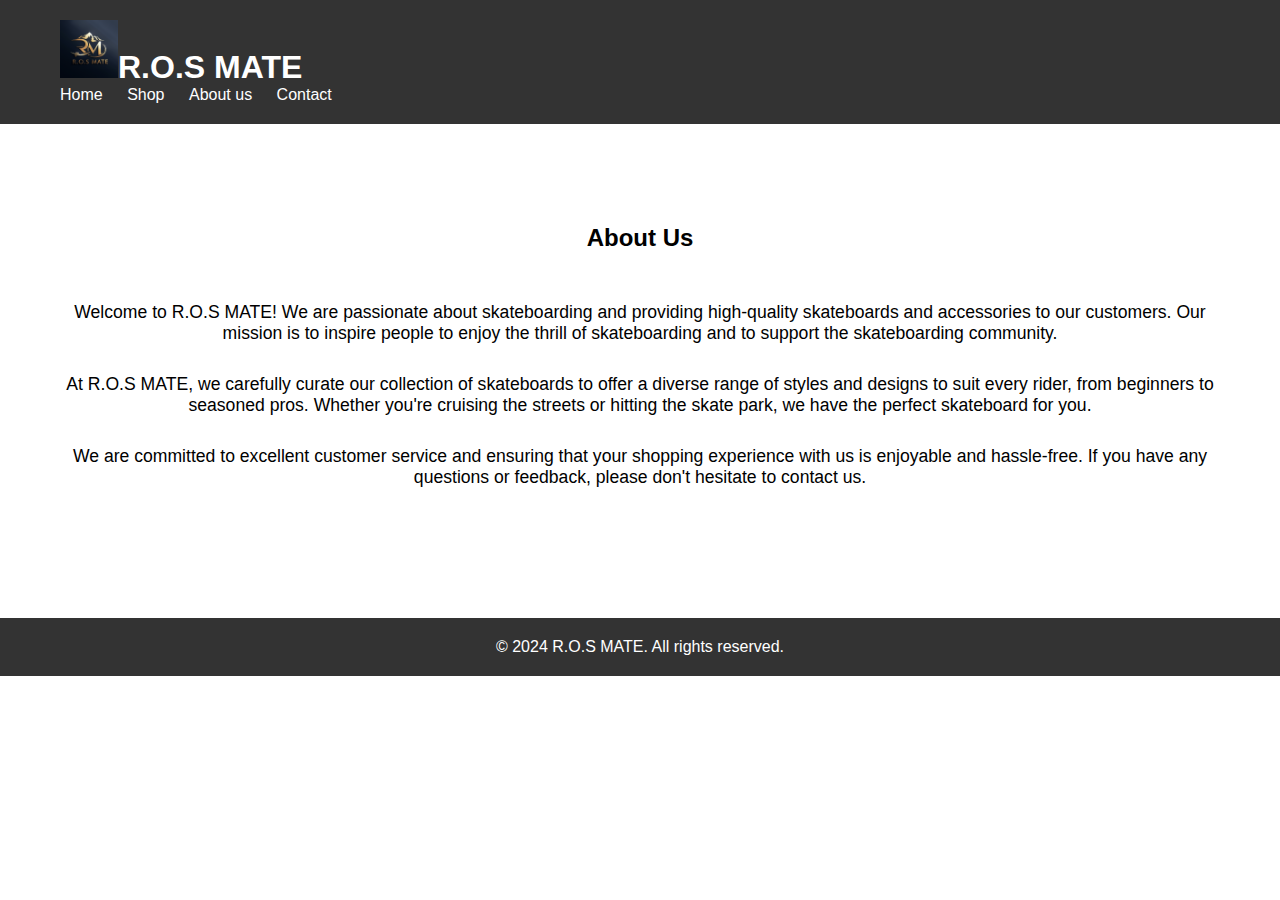
<file: about_us.html>
<!DOCTYPE html>
<html lang="en">
<head>
  <meta charset="UTF-8">
  <meta name="viewport" content="width=device-width, initial-scale=1.0">
  <title>About Us - R.O.S MATE</title>
  <link rel="stylesheet" href="abtus.css">
</head>
<body>
  <header>
    <div class="container">
      <h1><img src="mykat logo.png"  style="width: 5%; height: 5%;">R.O.S MATE</h1>
      <nav>
        <ul>
          <li><a href="Untitled-1.html">Home</a></li>
          <li><a href="SHOPPING.html">Shop</a></li>
          <li><a href="about_us.html">About us</a></li>
          <li><a href="P1_contact.html">Contact</a></li>
        </ul>
      </nav>
    </div>
  </header>
  
  <section class="about">
    <div class="container">
      <h2>About Us</h2>
      <p>Welcome to R.O.S MATE! We are passionate about skateboarding and providing high-quality skateboards and accessories to our customers. Our mission is to inspire people to enjoy the thrill of skateboarding and to support the skateboarding community.</p>
      <p>At R.O.S MATE, we carefully curate our collection of skateboards to offer a diverse range of styles and designs to suit every rider, from beginners to seasoned pros. Whether you're cruising the streets or hitting the skate park, we have the perfect skateboard for you.</p>
      <p>We are committed to excellent customer service and ensuring that your shopping experience with us is enjoyable and hassle-free. If you have any questions or feedback, please don't hesitate to contact us.</p>
    </div>
  </section>

  <footer>
    <div class="container">
      <p>&copy; 2024 R.O.S MATE. All rights reserved.</p>
    </div>
  </footer>
</body>
</html>
</file>
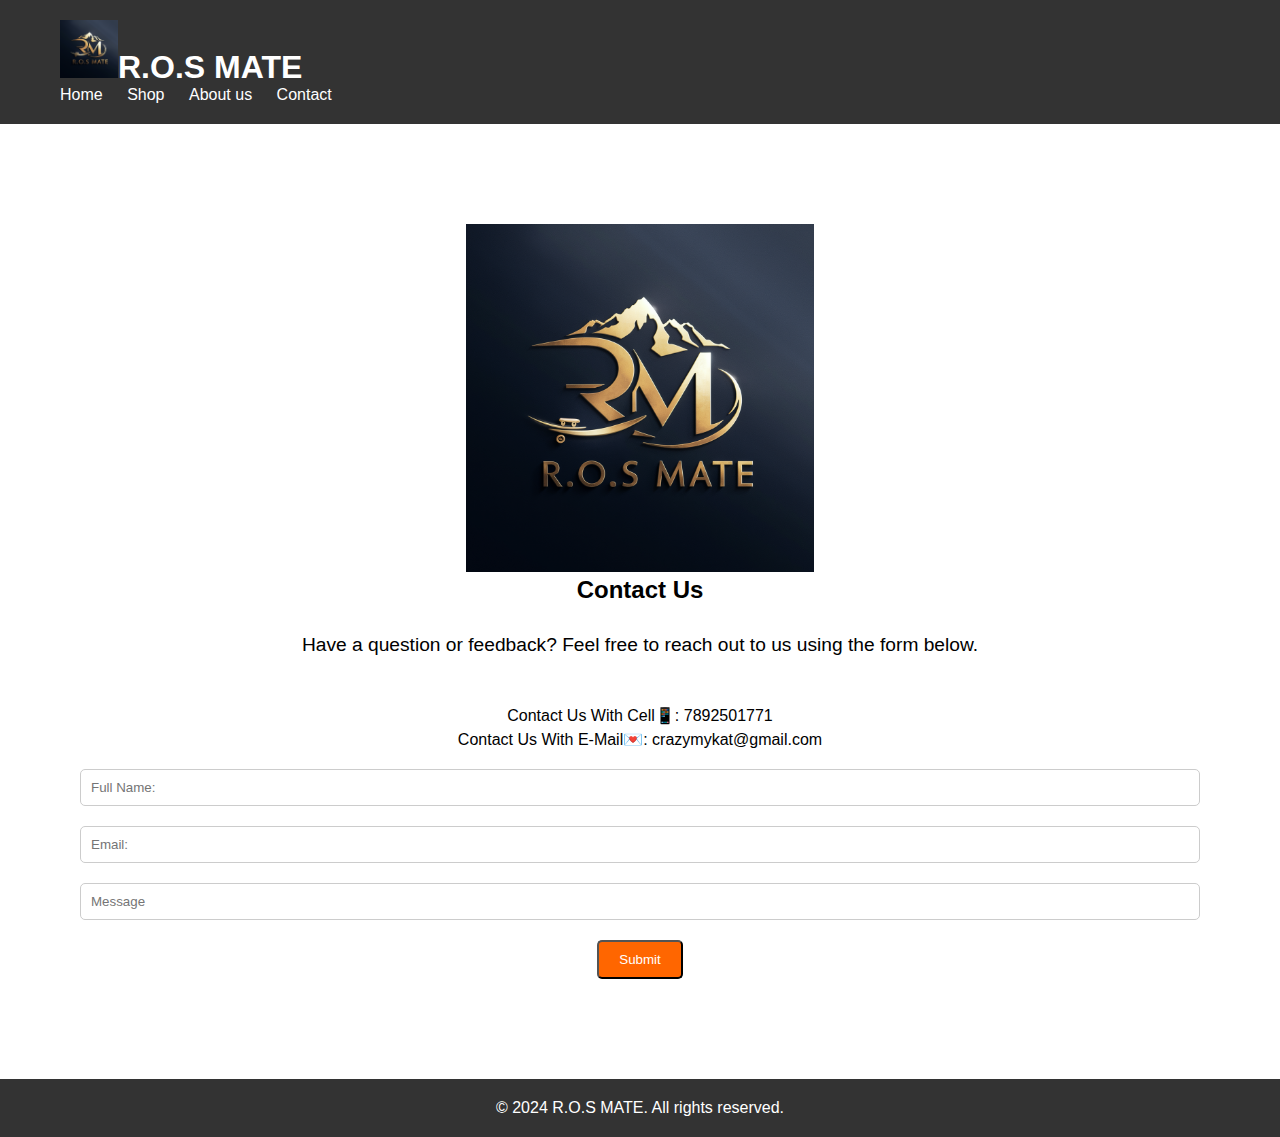
<file: P1_contact.html>
<!DOCTYPE html>
<html lang="en">
<head>
  <meta charset="UTF-8">
  <meta name="viewport" content="width=device-width, initial-scale=1.0">
  <title>Contact Us - R.O.S MATE</title>
  <link rel="stylesheet" href="contact.css">
</head>
<body>
  <header>
    <div class="container">
      <h1><img src="mykat logo.png" style="width: 5%; height: 5%;">R.O.S MATE</h1>
      <nav>
        <ul>
          <li><a href="Untitled-1.html">Home</a></li>
          <li><a href="SHOPPING.html">Shop</a></li>
          <li><a href="about_us.html">About us</a></li>
          <li><a href="P1_contact.html">Contact</a></li>
        </ul>
      </nav>
    </div>
  </header>

  <section class="contact">
    <div class="container">
      <img src="mykat logo.png" style="width: 30%; height: 30%;">
      <h2>Contact Us</h2>
      <p>Have a question or feedback? Feel free to reach out to us using the form below.</p>
      <div class="form-group">
        <label for="email">Contact Us With Cell📱: 7892501771</label> 
        <label for="email">Contact Us With E-Mail💌: crazymykat@gmail.com</label> 
      </div>
      <div class="container">
        <form action="registrationc.php" method="post">
          <div class="form-group">
            <input type="text" class="form-control" name="fullname" placeholder="Full Name:">
          </div>
          <div class="form-group">
            <input type="email" class="form-control" name="email" placeholder="Email:">
          </div>
          <div class="form-group">
            <input type="text" class="form-control" name="message" placeholder="Message">
          </div>
          <div class="form-btn">
            <input type="submit" class="btn btn-primary" value="Submit" name="submit">
          </div>
        </form>
      </div>
    </div>
  </section>

  <footer>
    <div class="container">
      <p>&copy; 2024 R.O.S MATE. All rights reserved.</p>
    </div>
  </footer>
</body>
</html>
</file>
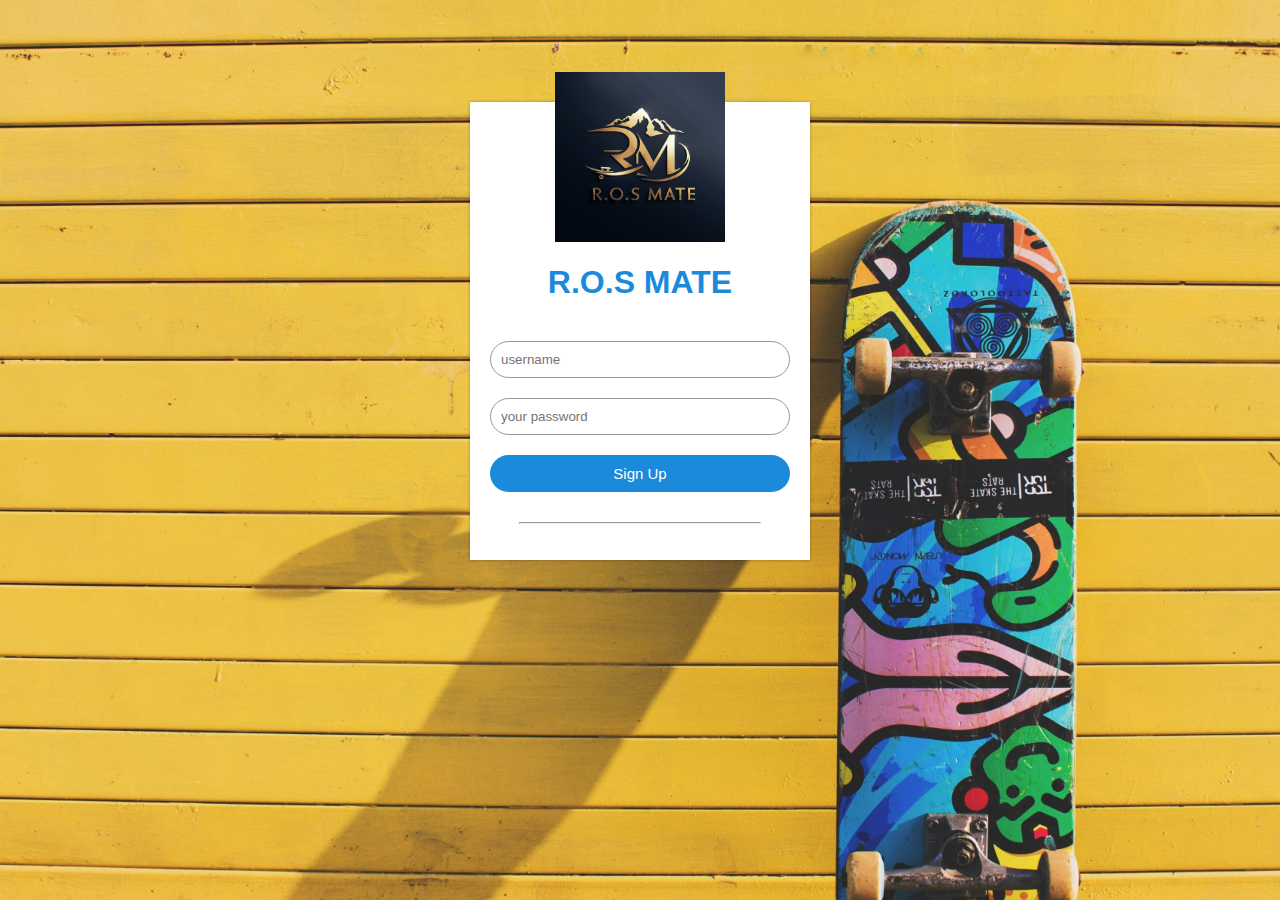
<file: P1_loginpage.html>
<html>
    <head>
        <title>Signup Form</title>
        <link rel="stylesheet" href="P1_loginpage.css">
    </head>
        <body>
            <div class="sign-up-form">
                <img src="mykat logo.png">
                <h1>R.O.S MATE </h1>
                <form>
                    <input type="email" class="input-box" placeholder="username" id="username">
                    <input type="password" class="input-box" placeholder="your password" id="password">
                    <button type="button"class="Signup-btn" onclick="func()">Sign Up</button>
                    <hr>
                   
                </form>
            </div>
            <script>
                function func(){
                    var email=document.getElementById("username").value;
                    var pass=document.getElementById('password').value;
                    if(email == "crazymykat@gmail.com" && pass == "1234"){
                    alert("successful ! 👍")
                    window.location.assign("Untitled-1.html")
                }
                    else
                    {
                        alert("Wrong Input(NOTE:USE crazymykat@gmail.com and 1234 as password)👎")
                    }
                }
                
            </script>
        </body>
</html>
</file>
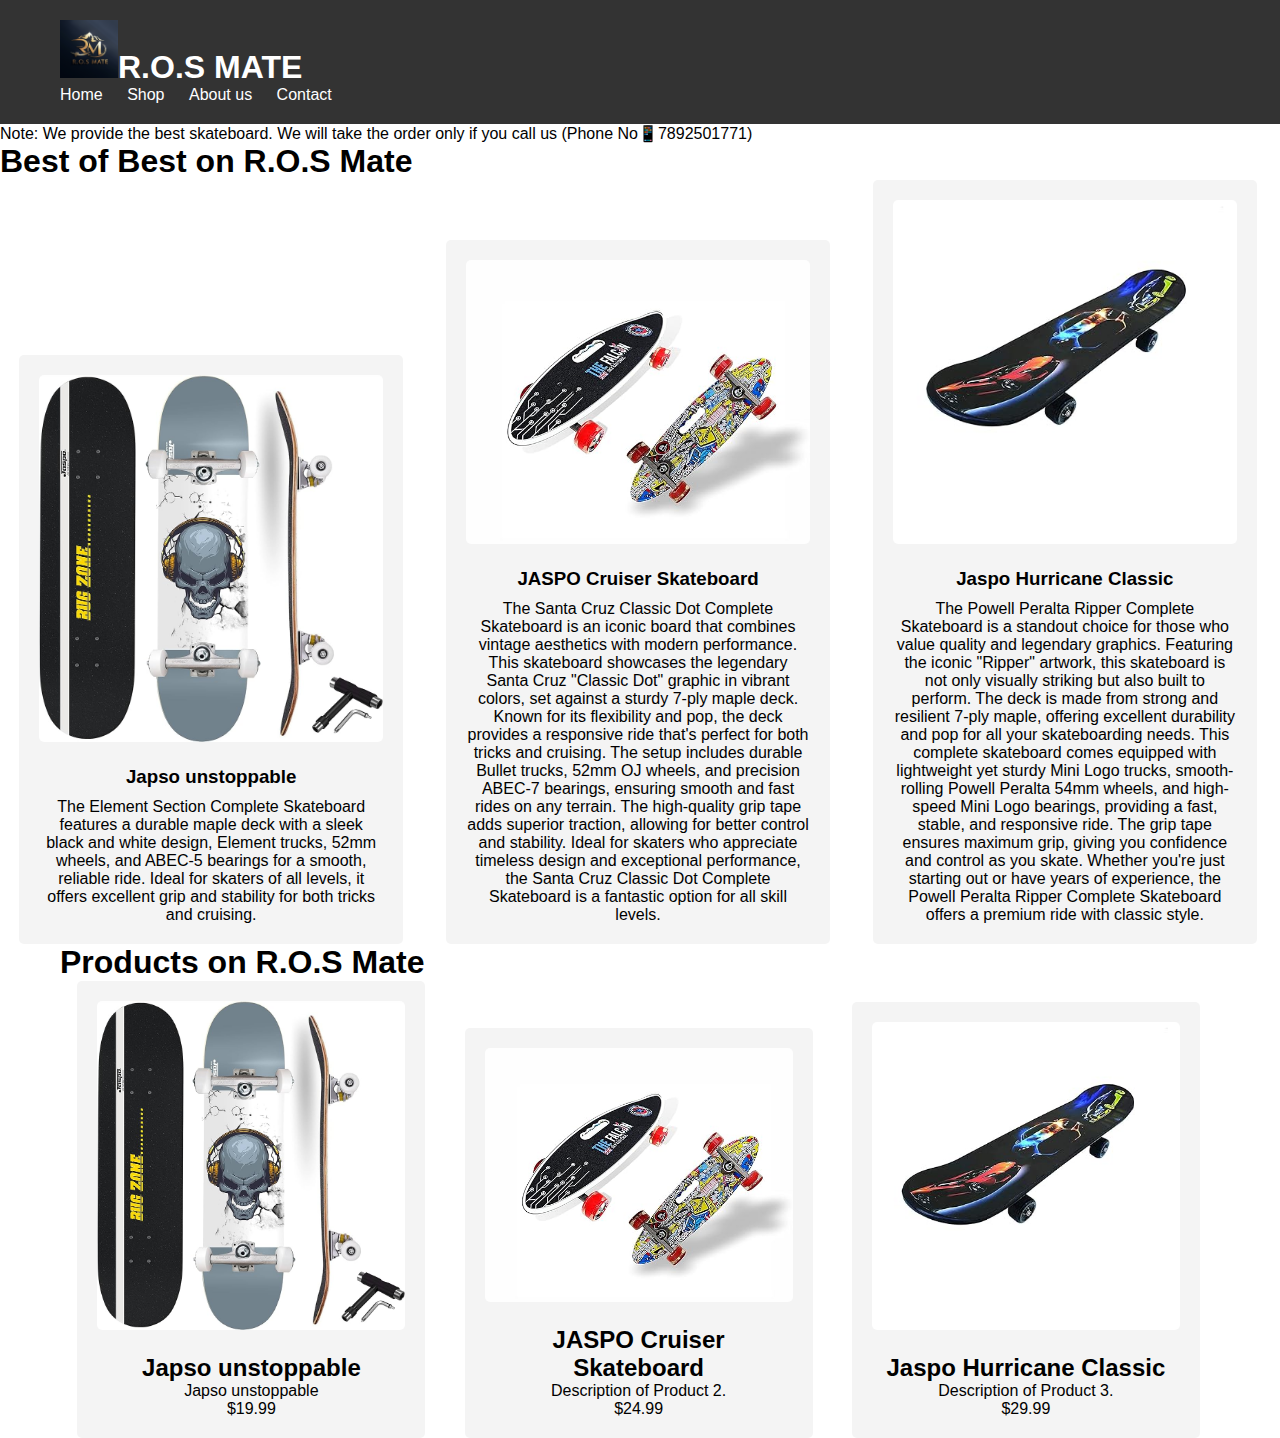
<file: products.html>
<!DOCTYPE html>
<html lang="en">
<head>
  <meta charset="UTF-8">
  <meta name="viewport" content="width=device-width, initial-scale=1.0">
  <title>Shop - R.O.S MATE</title>
  <link rel="stylesheet" href="shopping.css">
</head>
<body>
  <header>
    <div class="container">
      <h1><img src="mykat logo.png" alt="Logo" style="width: 5%; height: 5%;">R.O.S MATE</h1>
      <nav>
        <ul>
          <li><a href="Untitled-1.html">Home</a></li>
          <li><a href="SHOPPING.html">Shop</a></li>
          <li><a href="about_us.html">About us</a></li>
          <li><a href="P1_contact.html">Contact</a></li>
        </ul>
      </nav>
    </div>
  </header>
  <p>Note: We provide the best skateboard. We will take the order only if you call us (Phone No📱7892501771)</p>
  <h1>Best of Best on R.O.S Mate</h1>
  <div class="slider">
    <div class="slides">
      <div class="product">
        <img src="japso unstoppable.jpg" alt="japso unstoppable">
        <h3>Japso unstoppable</h3>
        <p>The Element Section Complete Skateboard features a durable maple deck with a sleek black and white design, Element trucks, 52mm wheels, and ABEC-5 bearings for a smooth, reliable ride. Ideal for skaters of all levels, it offers excellent grip and stability for both tricks and cruising.</p>
      </div>
      <div class="product">
        <img src="JASPO Cruiser Skateboard.jpg" alt="JASPO Cruiser Skateboard">
        <h3>JASPO Cruiser Skateboard</h3>
        <p>The Santa Cruz Classic Dot Complete Skateboard is an iconic board that combines vintage aesthetics with modern performance. This skateboard showcases the legendary Santa Cruz "Classic Dot" graphic in vibrant colors, set against a sturdy 7-ply maple deck. Known for its flexibility and pop, the deck provides a responsive ride that's perfect for both tricks and cruising. The setup includes durable Bullet trucks, 52mm OJ wheels, and precision ABEC-7 bearings, ensuring smooth and fast rides on any terrain. The high-quality grip tape adds superior traction, allowing for better control and stability. Ideal for skaters who appreciate timeless design and exceptional performance, the Santa Cruz Classic Dot Complete Skateboard is a fantastic option for all skill levels.</p>
      </div>
      <div class="product">
        <img src="Jaspo Hurricane Classic.jpg" alt="Jaspo Hurricane Classic">
        <h3>Jaspo Hurricane Classic</h3>
        <p>The Powell Peralta Ripper Complete Skateboard is a standout choice for those who value quality and legendary graphics. Featuring the iconic "Ripper" artwork, this skateboard is not only visually striking but also built to perform. The deck is made from strong and resilient 7-ply maple, offering excellent durability and pop for all your skateboarding needs. This complete skateboard comes equipped with lightweight yet sturdy Mini Logo trucks, smooth-rolling Powell Peralta 54mm wheels, and high-speed Mini Logo bearings, providing a fast, stable, and responsive ride. The grip tape ensures maximum grip, giving you confidence and control as you skate. Whether you're just starting out or have years of experience, the Powell Peralta Ripper Complete Skateboard offers a premium ride with classic style.</p>
      </div>
    </div>
  </div>

  <div class="container">
    <h1>Products on R.O.S Mate</h1>
    <div class="product-section">
      <div class="product">
        <img src="japso unstoppable.jpg" alt="japso unstoppable">
        <div class="product-content">
          <h2>Japso unstoppable</h2>
          <p>Japso unstoppable</p>
          <p class="product-price">$19.99</p>
        </div>
      </div>
      <div class="product">
        <img src="JASPO Cruiser Skateboard.jpg" alt="JASPO Cruiser Skateboard">
        <div class="product-content">
          <h2>JASPO Cruiser Skateboard</h2>
          <p>Description of Product 2.</p>
          <p class="product-price">$24.99</p>
        </div>
      </div>
      <div class="product">
        <img src="Jaspo Hurricane Classic.jpg" alt="Jaspo Hurricane Classic">
        <div class="product-content">
          <h2>Jaspo Hurricane Classic</h2>
          <p>Description of Product 3.</p>
          <p class="product-price">$29.99</p>
        </div>
      </div>
    </div>
  </div>
</body>
</html>
</file>
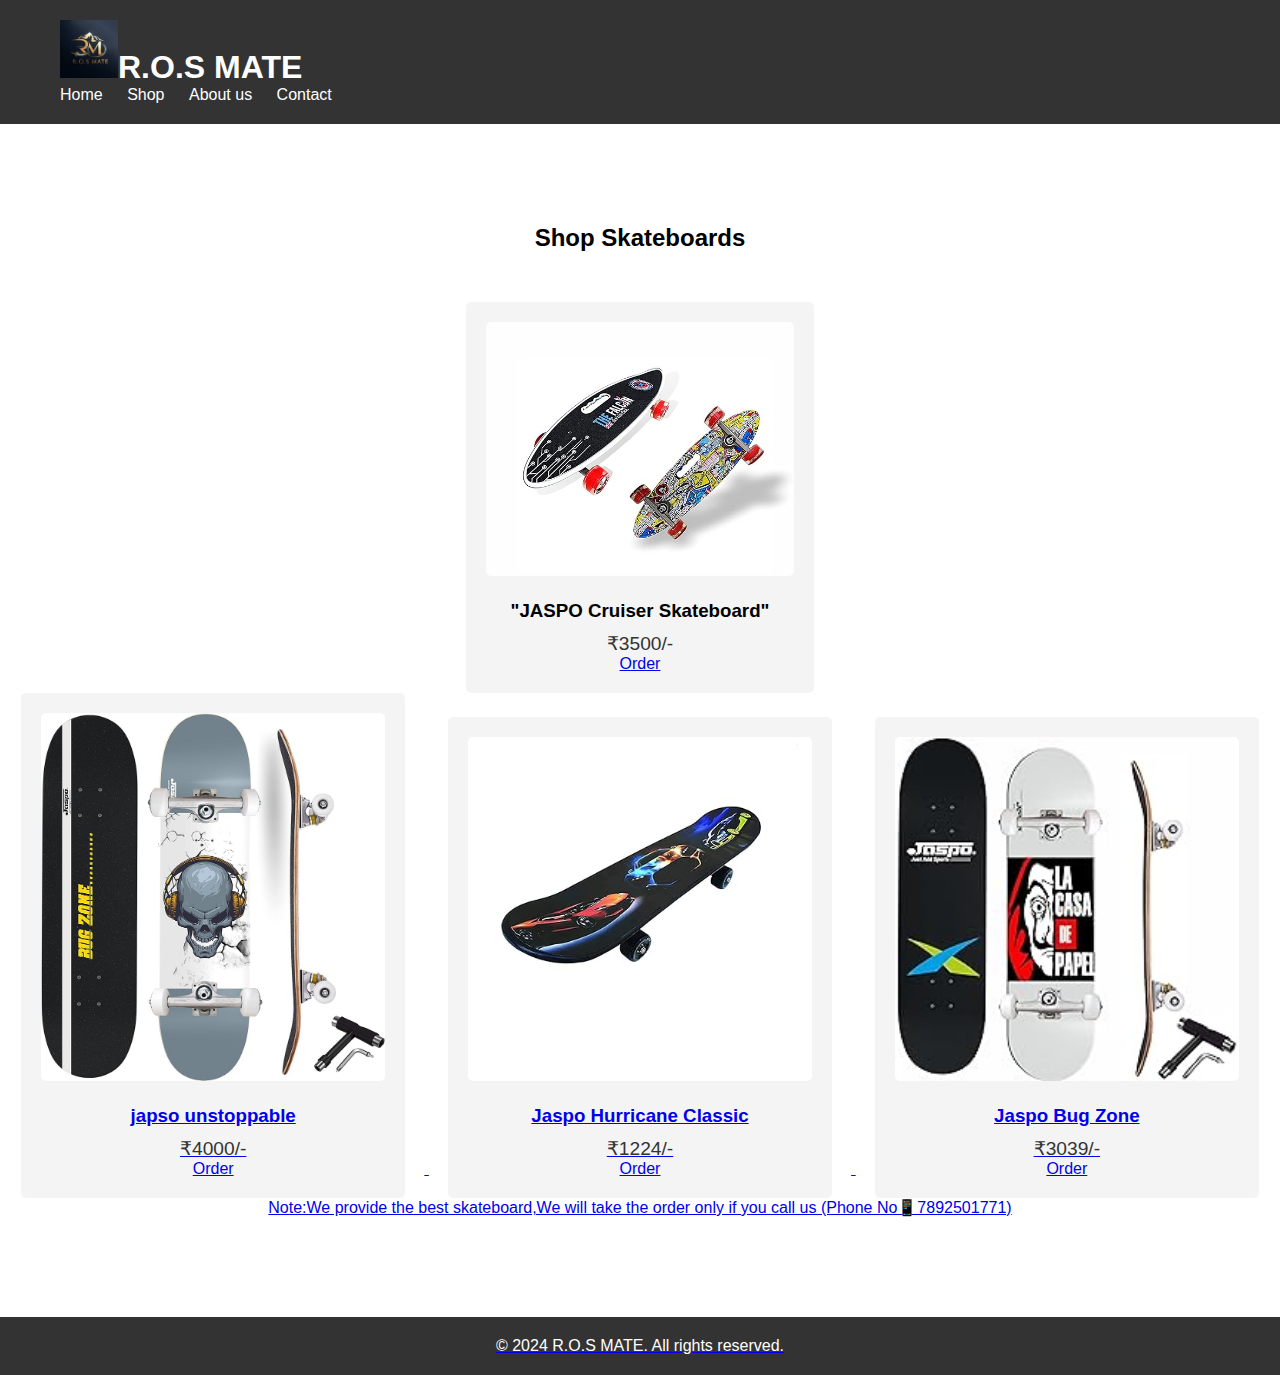
<file: SHOPPING.html>
<!DOCTYPE html>
<html lang="en">
<head>
  <meta charset="UTF-8">
  <meta name="viewport" content="width=device-width, initial-scale=1.0">
  <title>Shop - R.O.S MATE</title>
  <link rel="stylesheet" href="shopping.css">
</head>
<body>
  <header>
    <div class="container">
      <h1><img src="mykat logo.png"  style="width: 5%; height: 5%;">R.O.S MATE</h1>
      <nav>
        <ul>
            <li><a href="Untitled-1.html">Home</a></li>
            <li><a href="SHOPPING.html">Shop</a></li>
            <li><a href="about_us.html">About us</a></li>
            <li><a href="P1_contact.html">Contact</a></li>
        </ul>
      </nav>
    </div>
  </header>
  
  <section class="shop">
    <div class="container">
      <h2>Shop Skateboards</h2>
      <div class="product">
        <img src="JASPO Cruiser Skateboard.jpg" alt=""JASPO Cruiser Skateboard">
        <h3>"JASPO Cruiser Skateboard"</h3>
        <p class="price">₹3500/-</p>
        <a href="https://dl.flipkart.com/s/7J8oNxNNNN"
        <button type="button"class="Signup-btn">Order</button>
        </div>
        </div>
        <script>
          function func(){
            <a href="https://www.youtube.com/watch?v=gOioxltfh48">
          }
          
      </script>
      </div>
      <div class="product">
        <img src="japso unstoppable.jpg" alt="japso unstoppable">
        <h3>japso unstoppable</h3>
        <p class="price">₹4000/-</p>
        <a href="https://amzn.in/d/gsqDyff"
        <button type="button"class="Signup-btn">Order</button>
      </div>
      <div class="product">
        <img src="Jaspo Hurricane Classic.jpg" alt="Jaspo Hurricane Classic">
        <h3>Jaspo Hurricane Classic</h3>
        <p class="price"> ₹1224/-</p>
        <a href="https://amzn.in/d/iBuCwmB"
        <button type="button"class="Signup-btn">Order</button>
      </div>
      <div class="product">
        <img src="Jaspo Bug Zone.jpg" alt="Jaspo Bug Zone">
        <h3>Jaspo Bug Zone</h3>
        <p class="price"> ₹3039/-</p>
        <a href="https://dl.flipkart.com/s/zvFoEiuuuN"
        <button type="button"class="Signup-btn">Order</button>
      </div>
      <p>Note:We provide the best skateboard,We will take the order only if you call us (Phone No📱7892501771) </p>
    </div>
  </section>

  <footer>
    <div class="container">
      <p>&copy; 2024 R.O.S MATE. All rights reserved.</p>
    </div>
  </footer>
</body>
</html>
</file>
<file: P1_loginpage.css>
body
{
    margin: 0;
    padding: 0;
    font-family: sans-serif;
    background-image: url(background.jpg);
    background-size: cover;
    background-position: center;
}
.sign-up-form
{
    width: 300px;
    box-shadow: 0 0 3px 0 rgba(0,0,0,0.3);
    background: white;
    padding: 20px;
    margin: 8% auto 0;
    text-align: center;
}
.sign-up-form h1
{
    color: #1c8adb;
    margin-bottom: 30px;
}
.input-box
{
    border-radius: 20px;
    padding: 10px;
    margin: 10px 0;
    width: 100%;
    border: 1px solid #999;
    outline: none;

}
button
{
    color: #fff;
    width: 100%;
    padding: 10px;
    border-radius: 20px;
    font-size: 15px;
    margin: 10px 0;
    border: none;
    outline: none;
    cursor: pointer;
}
.Signup-btn
{
    background-color: #1c8adb;
}
.twitter-btn
{
    background-color: #21afde;
}
a
{
    text-decoration: none;
}
hr
{
    margin-top: 20px;
    width: 80%;
}
.or
{
    background: #fff;
    width: 30px;
    margin: -19px auto 10px;
}
img
{
    width: 170px;
    margin-top: -50px;
}
</file>
<file: abtus.css>
/* Reset Styles */
* {
    margin: 0;
    padding: 0;
    box-sizing: border-box;
  }
  
  body {
    font-family: Arial, sans-serif;
  }
  
  .container {
    max-width: 1200px;
    margin: 0 auto;
    padding: 0 20px;
  }
  
  header {
    background-color: #333;
    color: #fff;
    padding: 20px 0;
  }
  
  header h1 {
    margin: 0;
  }
  
  nav ul {
    list-style-type: none;
    margin: 0;
    padding: 0;
  }
  
  nav ul li {
    display: inline;
    margin-right: 20px;
  }
  
  nav ul li a {
    color: #fff;
    text-decoration: none;
  }
  
  .about {
    padding: 100px 0;
    text-align: center;
  }
  
  .about h2 {
    margin-bottom: 50px;
  }
  
  .about p {
    font-size: 1.1em;
    margin-bottom: 30px;
  }
  
  footer {
    background-color: #333;
    color: #fff;
    padding: 20px 0;
    text-align: center;
  }
  
  footer p {
    margin: 0;
  }
</file>
<file: contact.css>
/* Reset Styles */
* {
    margin: 0;
    padding: 0;
    box-sizing: border-box;
  }
  
  body {
    font-family: Arial, sans-serif;
  }
  
  .container {
    max-width: 1200px;
    margin: 0 auto;
    padding: 0 20px;
  }
  
  header {
    background-color: #333;
    color: #fff;
    padding: 20px 0;
  }
  
  header h1 {
    margin: 0;
  }
  
  nav ul {
    list-style-type: none;
    margin: 0;
    padding: 0;
  }
  
  nav ul li {
    display: inline;
    margin-right: 20px;
  }
  
  nav ul li a {
    color: #fff;
    text-decoration: none;
  }
  
  .contact {
    padding: 100px 0;
    text-align: center;
  }
  
  .contact h2 {
    margin-bottom: 30px;
  }
  
  .contact p {
    font-size: 1.2em;
    margin-bottom: 50px;
  }
  
  .form-group {
    margin-bottom: 20px;
  }
  
  .form-group label {
    display: block;
    margin-bottom: 5px;
  }
  
  .form-group input[type="text"],
  .form-group input[type="email"],
  .form-group textarea {
    width: 100%;
    padding: 10px;
    border: 1px solid #ccc;
    border-radius: 5px;
  }
  
  .form-group textarea {
    resize: vertical;
  }
  
  .btn {
    display: inline-block;
    background-color: #ff6600;
    color: #fff;
    padding: 10px 20px;
    text-decoration: none;
    border-radius: 5px;
    cursor: pointer;
  }
  
  footer {
    background-color: #333;
    color: #fff;
    padding: 20px 0;
    text-align: center;
  }
  
  footer p {
    margin: 0;
  }
</file>
<file: shopping.css>
/* Reset Styles */
* {
    margin: 0;
    padding: 0;
    box-sizing: border-box;
  }
  
  body {
    font-family: Arial, sans-serif;
  }
  
  .container {
    max-width: 1200px;
    margin: 0 auto;
    padding: 0 20px;
  }
  
  header {
    background-color: #333;
    color: #fff;
    padding: 20px 0;
  }
  
  header h1 {
    margin: 0;
  }
  
  nav ul {
    list-style-type: none;
    margin: 0;
    padding: 0;
  }
  
  nav ul li {
    display: inline;
    margin-right: 20px;
  }
  
  nav ul li a {
    color: #fff;
    text-decoration: none;
  }
  
  .shop {
    padding: 100px 0;
    text-align: center;
  }
  
  .shop h2 {
    margin-bottom: 50px;
  }
  
  .product {
    display: inline-block;
    width: 30%;
    margin: 0 1.5%;
    padding: 20px;
    background-color: #f4f4f4;
    border-radius: 5px;
    text-align: center;
  }
  
  .product img {
    width: 100%;
    border-radius: 5px;
    margin-bottom: 20px;
  }
  
  .product h3 {
    margin-bottom: 10px;
  }
  
  .price {
    font-size: 1.2em;
    color: #333;
  }
  
  .btn {
    display: inline-block;
    background-color: #ff6600;
    color: #fff;
    padding: 10px 20px;
    text-decoration: none;
    border-radius: 5px;
    cursor: pointer;
  }
  
  footer {
    background-color: #333;
    color: #fff;
    padding: 20px 0;
    text-align: center;
  }
  
  footer p {
    margin: 0;
  }
</file>
